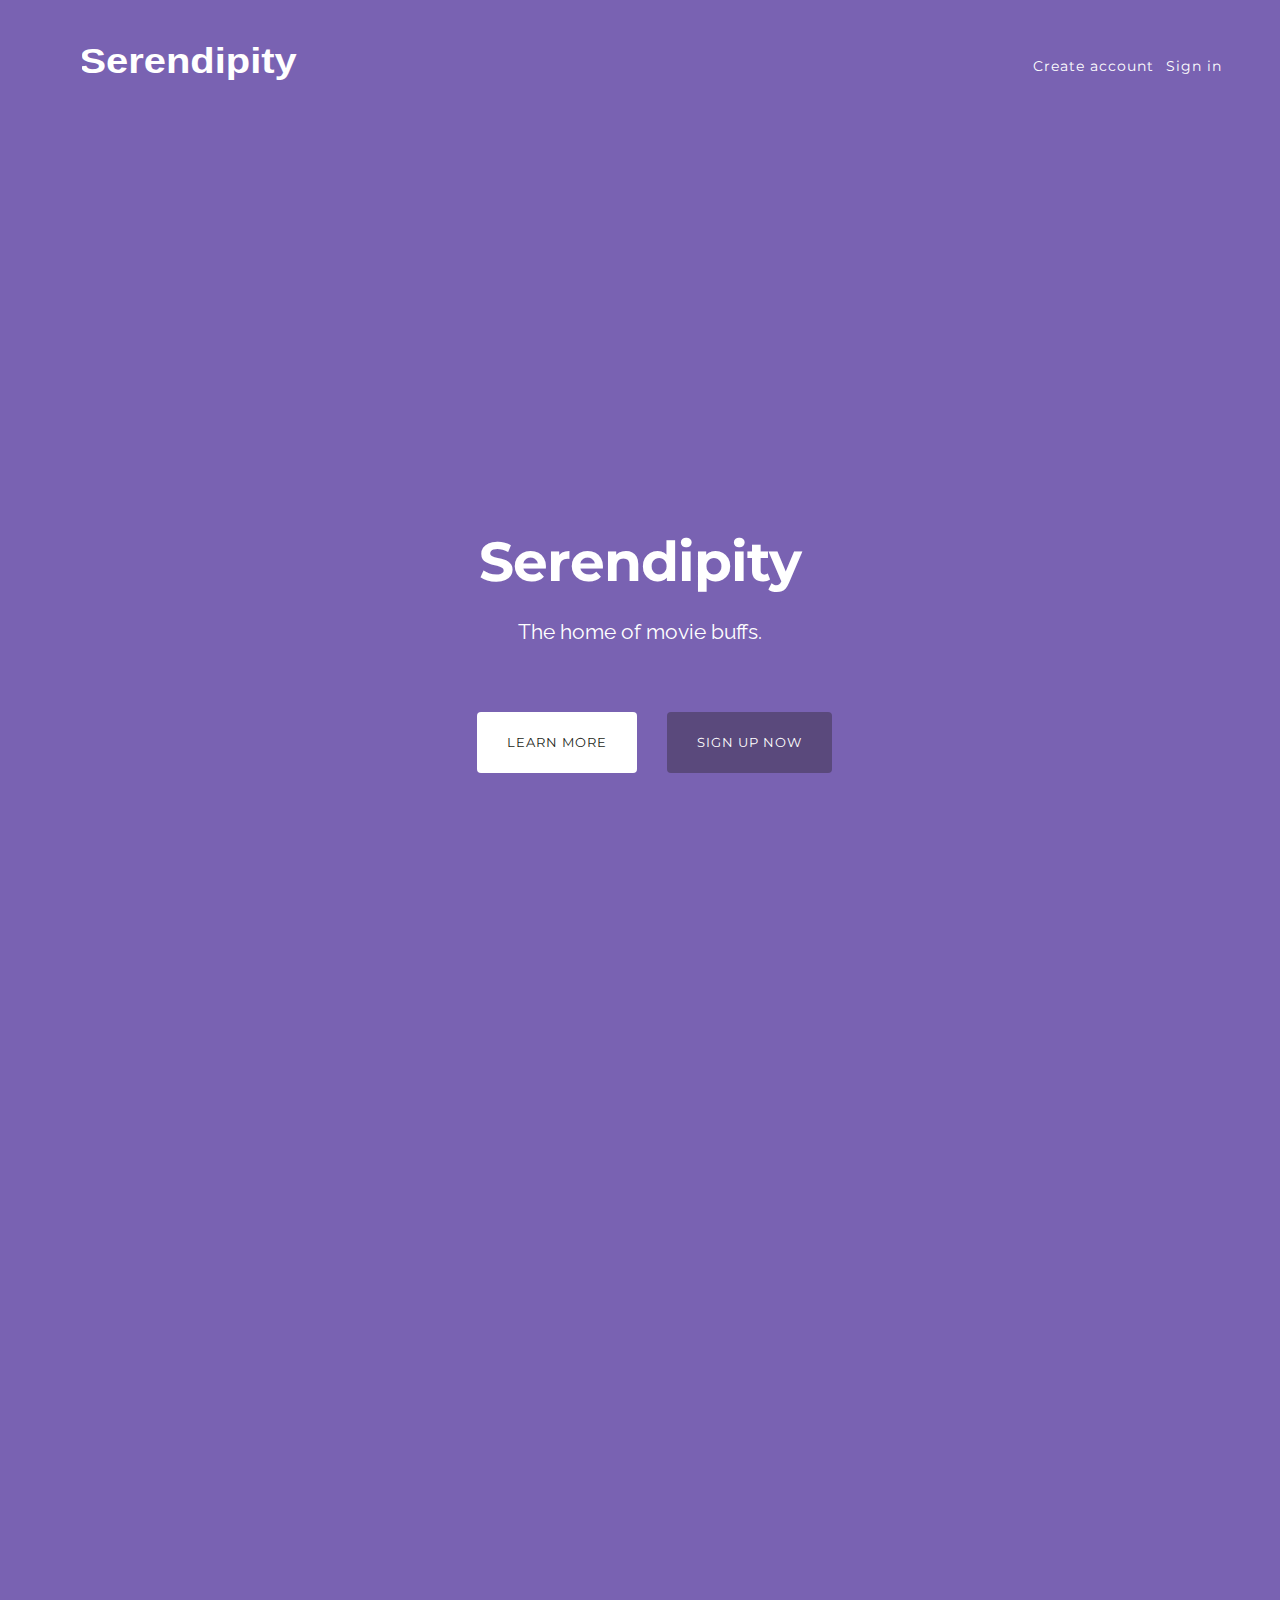
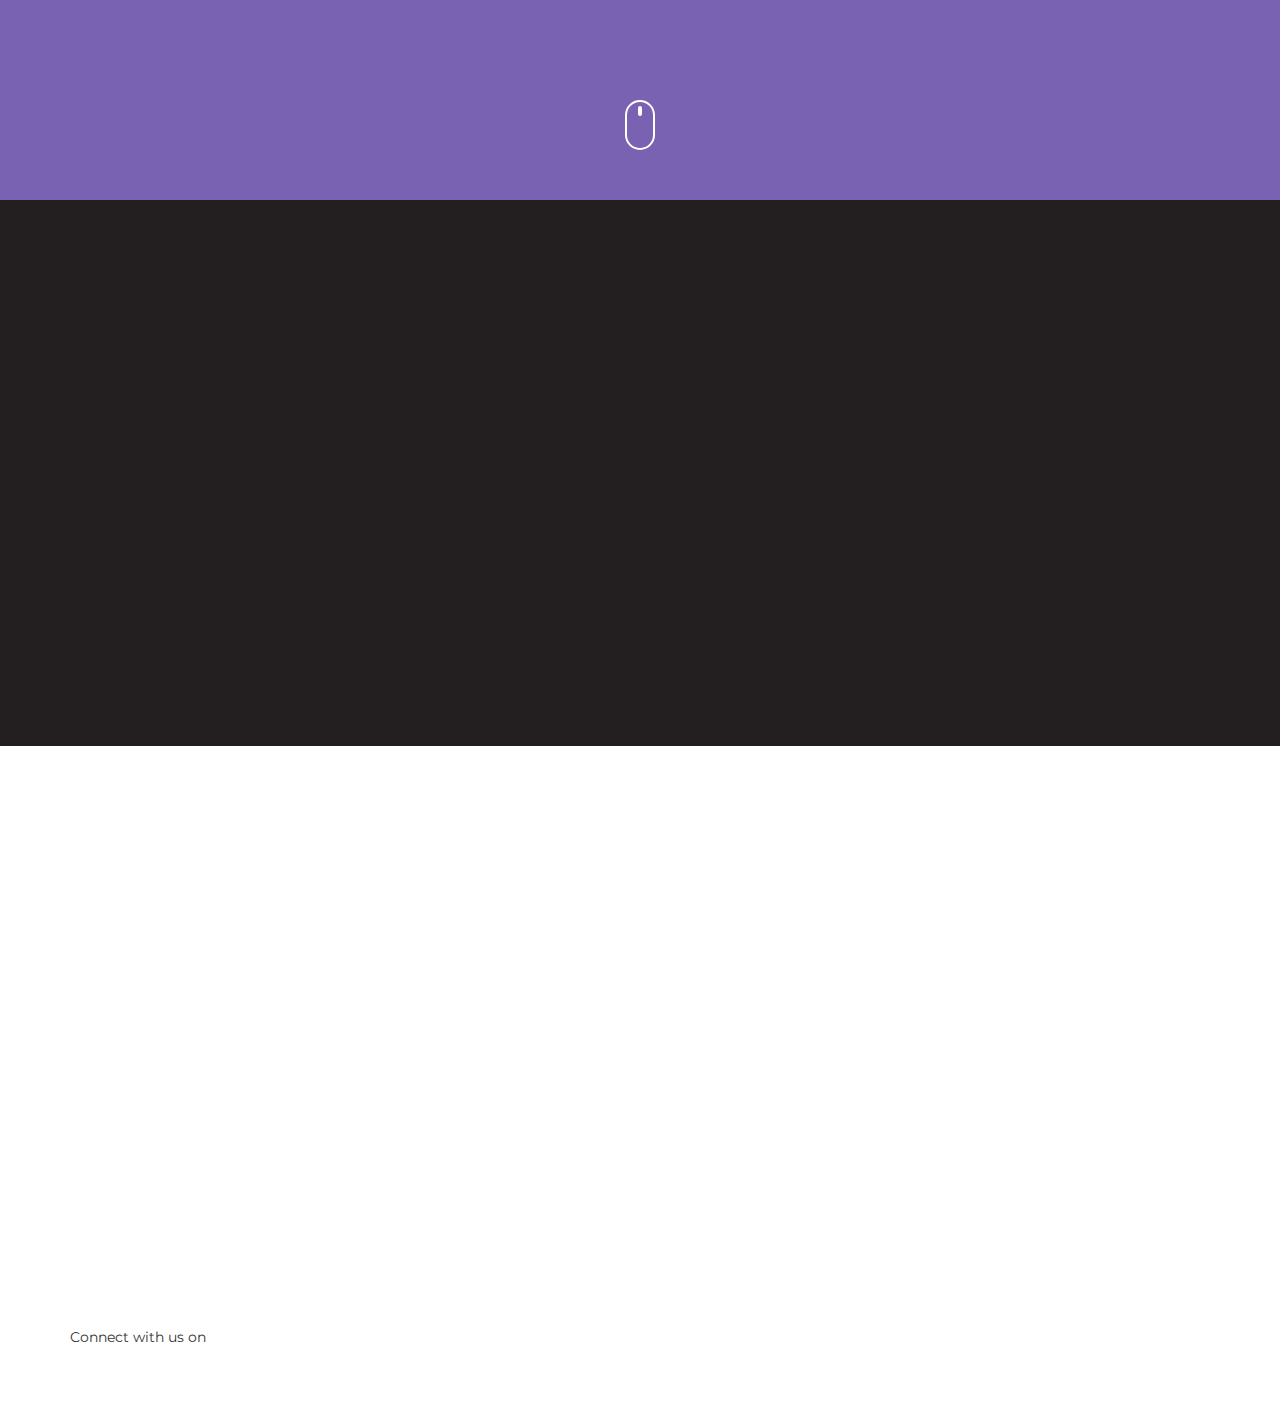
<file: index.html>
﻿<!DOCTYPE html>
<html lang="en">
<head>
    <meta charset="utf-8">
    <title>Serendipity </title>
    <meta name="viewport" content="width=device-width, initial-scale=1.0, maximum-scale=1.0, user-scalable=no">
    <link rel="shortcut icon" href="/favicon.ico" type="image/x-icon">
    <link rel="icon" href="/favicon.ico" type="image/x-icon">
    <meta property="og:title" content="">
    <meta property="og:type" content="website">
    <meta property="og:url" content="">
    <meta property="og:site_name" content="">
    <meta property="og:description" content="">
    <!-- Styles -->
    <link rel="stylesheet" href="css/font-awesome.min.css">
    <link rel="stylesheet" href="css/animate.css">
    <link href='http://fonts.googleapis.com/css?family=Raleway:400,100,200,300,500,600,700,800,900|Montserrat:400,700' rel='stylesheet' type='text/css'>
    <link rel="stylesheet" href="css/bootstrap.min.css">
    <link rel="stylesheet" href="css/main.css">
    <script src="js/modernizr-2.7.1.js"></script>

</head>
<body>

    <div class="navbar navbar-inverse navbar-fixed-top">
        <div class="container">
            <div class="navbar-header">
                <button type="button" class="navbar-toggle" data-toggle="collapse" data-target=".navbar-collapse">
                    <span class="icon-bar"></span>
                    <span class="icon-bar"></span>
                    <span class="icon-bar"></span>
                </button>
                <a class="logo" href="index.html"><img src="img/logo.svg" alt="Logo"></a>
            </div>
            <div class="navbar-collapse collapse">
                <ul class="nav navbar-nav navbar-right">
                    <li><a href="CreateAnAccount.aspx" class="scroll">Create account</a></li>
                    <li><a href="SignIn.aspx">Sign in</a></li>

                </ul>
            </div><!--/.navbar-collapse -->
        </div>
    </div>

    <header>
        <div class="container">
            <div class="row">
                <div class="col-xs-6">
                    <a href="index.html"><img src="img/logo.svg" alt="Logo"></a>
                </div>
                <div class="col-xs-6 signin text-right navbar-nav">
                    <a href="SignUp.aspx" class="scroll">Create account</a>&nbsp; &nbsp;<a href="SignIn.aspx">Sign in</a>
                </div>
            </div>

            <div class="row header-info">
                <div class="col-sm-10 col-sm-offset-1 text-center">
                    <h1 class="wow fadeIn">Serendipity</h1>
                    <br />
                    <p class="lead wow fadeIn" data-wow-delay="0.5s">
                        The home of movie buffs. <br>
                    </p>
                    <br />

                    <div class="row">
                        <div class="col-md-8 col-md-offset-2 col-sm-10 col-sm-offset-1">
                            <div class="row">
                                <div class="col-xs-6 text-right wow fadeInUp" data-wow-delay="1s">
                                    <a href="#be-the-first" class="btn btn-secondary btn-lg scroll">Learn More</a>
                                </div>
                                <div class="col-xs-6 text-left wow fadeInUp" data-wow-delay="1.4s">
                                    <a href="CreateAnAccount.aspx" class="btn btn-primary btn-lg scroll">Sign up now</a>
                                </div>
                            </div><!--End Button Row-->
                        </div>
                    </div>

                </div>
            </div>
        </div>
    </header>

    <div class="mouse-icon hidden-xs">
        <div class="scroll"></div>
    </div>

    <section id="be-the-first" class="pad-xl">
        <div class="container">
            <div class="row">
                <div class="col-sm-8 col-sm-offset-2 text-center margin-30 wow fadeIn" data-wow-delay="0.6s">
                    <h2>Be the first</h2>
                    <p class="lead">Be one of the first to sign up for Serendipty.</p>
                </div>
            </div>

        </div>
    </section>

    <section id="main-info" class="pad-xl">
        <div class="container">
            <div class="row">
                <div class="col-sm-4 wow fadeIn" data-wow-delay="0.4s">
                    <hr class="line purple">
                    <h3>Find new movies.</h3>
                    <p style="color:black;">Serendipity compares every film you can think of and finds the best one for you.</p>
                </div>
                <div class="col-sm-4 wow fadeIn" data-wow-delay="0.8s">
                    <hr class="line blue">
                    <h3>Brand new Algorithm.</h3>
                    <p>Uses our specially designed algorithm to bring the best films to you</p>
                </div>
                <div class="col-sm-4 wow fadeIn" data-wow-delay="1.2s">
                    <hr class="line yellow">
                    <h3>Find Friends.</h3>
                    <h3>Follow friends to see their favourite films.</h3>
                </div>
            </div>
        </div>
    </section>

    <footer>
        <div class="container">

            <div class="row">
                <div class="col-sm-8 margin-20">
                    <ul class="list-inline social">
                        <li>Connect with us on</li>
                        <li><a href="#"><i class="fa fa-twitter"></i></a></li>
                        <li><a href="#"><i class="fa fa-facebook"></i></a></li>
                        <li><a href="#"><i class="fa fa-instagram"></i></a></li>
                    </ul>
                </div>

                <div class="col-sm-4 text-right">
                    <p>
                        <small>
                            Copyright &copy; 2016. All rights reserved. <br>
                            Created by <a href="Lachlan">Lachlan</a>
                        </small>
                    </p>
                </div>
            </div>

        </div>
    </footer>


    <!-- Javascript
    ================================================== -->

    <script src="//ajax.googleapis.com/ajax/libs/jquery/1.11.0/jquery.min.js"></script>
    <script>window.jQuery || document.write('<script src="js/jquery-1.11.0.min.js"><\/script>')</script>
    <script src="js/wow.min.js"></script>
    <script src="js/bootstrap.min.js"></script>
    <script src="js/main.js"></script>

</body>
</html>
</file>
<file: css/main.css>
/* ==========================================================================
   Global styles
   ========================================================================== */
h1, h2, h3, h4, h5, h6, p, .btn, .navbar-nav a, .form-control, .list-inline, small, #pricing {
  font-family: 'Montserrat', sans-serif;
}

p, .lead {
	font-family: 'Raleway', sans-serif;
}

h1 {
  font-size: 55px;
  line-height: 55px;
  letter-spacing: -1px;
  color: #ffffff;
  font-weight: 700;
}

h2 {
  font-size: 40px;
  line-height: 40px;
  etter-spacing: -0.5px;
  color: #ffffff;
  font-weight: 700;
}

h3 {
  font-size: 16px;
  line-height: 30px;
  letter-spacing: 0px;
  color: #231f20;
  font-weight: 700;
}

.lead {
  font-size: 21px;
  line-height: 26px;
  color: #ffffff;
  font-weight: 400;
}

p {
  font-size: 17px;
  line-height: 22px;
  color: #FFFFFF;
  font-weight: 400;
    text-align: center;
}

/*------------------Utilities---------------------*/
a {
  color: #FFFFFF;
  font-weight: inherit;
  font-size: large;
  text-decoration: none;
}

a:hover, a:focus {
  text-decoration: none;
  color: #231f20;
  -webkit-transition: all 0.35s ease-in-out;
  -moz-transition: all 0.35s ease-in-out;
  -o-transition: all 0.35s ease-in-out;
  transition: all 0.35s ease-in-out;
}

.fa-lg {
  font-size: 1.33333em;
  line-height: 0.75em;
  vertical-align: -10%;
}

::selection {
	background: #231f20; /* Safari */
	color: #FFFFFF;
}
::-moz-selection {
	background: #231f20; /* Firefox */
	color: #FFFFFF;
}


/*------------------Buttons---------------------*/
.btn:focus {
  outline: 0px auto -webkit-focus-ring-color;
  outline: none;
}

.btn {
  text-transform: uppercase;
  border-radius: 4px;
  border: none;
}

.btn-lg {
  font-size: 13px;
  line-height: 1.33;
  padding: 22px 30px;
  font-weight: 400;
  letter-spacing: 1px;
}

.btn-sm {
  font-size: 11px;
  line-height: 1.33;
  padding: 10px 18px;
  font-weight: 400;
}

.btn-wide {
  width: 100%;
  font-size: 13px;
  line-height: 1.33;
  padding: 18px 28px;
  font-weight: 400;
  letter-spacing: 1px;
}

.btn-primary {
  background-color:#5a497c;
  color: #ffffff;
}

.btn-primary:hover, .btn-primary:focus, .btn-primary:active, .btn-primary.active {
  background-color: #6d3f96;
  color: #ffffff;
  -webkit-transition: all 0.35s ease-in-out;
  -moz-transition: all 0.35s ease-in-out;
  -o-transition: all 0.35s ease-in-out;
  transition: all 0.35s ease-in-out;
}

.btn-secondary {
  background-color: #ffffff;
  color: #231f20;
}

.btn-secondary:hover, .btn-secondary:focus, .btn-secondary:active, .btn-secondary.active {
  background-color: #ededed;
  color: #231f20;
  -webkit-transition: all 0.35s ease-in-out;
  -moz-transition: all 0.35s ease-in-out;
  -o-transition: all 0.35s ease-in-out;
  transition: all 0.35s ease-in-out;
}




/*-----------------Margins------------------*/
.margin-0 {
    margin-bottom: 0 !important;
}
.margin-10 {
    margin-bottom: 10px !important;
}
.margin-15 {
    margin-bottom: 15px !important;
}
.margin-20 {
    margin-bottom: 20px !important;
}
.margin-30 {
    margin-bottom: 30px !important;
}
.margin-40 {
    margin-bottom: 40px !important;
}
.margin-50 {
    margin-bottom: 50px !important;
}
.margin-60 {
    margin-bottom: 60px !important;
}
.margin-70 {
    margin-bottom: 70px !important;
}
.margin-80 {
    margin-bottom: 80px !important;
}
.margin-90 {
    margin-bottom: 90px !important;
}
.margin-100 {
    margin-bottom: 100px !important;
}


/*-----------------Colors------------------*/

.black {
  color: #231f20;
}

.blue {
  color: #8FACE3;
}

.white {
  color: #ffffff;
}

.black-bg {
  background: #231f20;
}

.blue-bg {
  background: #8FACE3;
}

.white-bg {
  background: #ffffff;
}

.purple-bg {
	background: #6d3f96;
}



/* ==========================================================================
   Nav Styles
   ========================================================================== */

.navbar {
    border: 0px solid rgba(0, 0, 0, 0);
    background: #7962b2;
    margin: auto;
    min-height: 60px;
    padding-top: 8px;
    position: fixed;
    top: -60px;
    transition: top 0.4s ease 0s;
}

.navbar.open {
    top: 0;
}

.navbar-inverse .navbar-nav > li > a, .navbar-nav a {
    color: #ffffff;
    font-size: 14px;
    letter-spacing: 1px;
}

.navbar-inverse .navbar-nav > li > a:hover {
    color: #ffffff;
    opacity: 0.6;
}

.nav > li > a {
    position: relative;
    display: block;
    padding: 10px 10px;
}

.navbar-inverse .navbar-collapse, .navbar-inverse .navbar-form {
    border-color: #4ec3cd;
}

.navbar-inverse .navbar-toggle {
    border-color: transparent;
}

.logo img {
	margin-top: 6px;
}



/* ==========================================================================
   Main styles
   ========================================================================== */
header {
  /*background: url(../img/header-bg.jpg) no-repeat center center;*/
  background:#7962b2;
  width: 100%;
  padding: 20px 10px 60px 10px;
  height: 200vh;
  overflow: hidden;
  background-size: cover;
  -webkit-background-size: cover;
  -moz-background-size: cover;
  -o-background-size: cover;
}


    


.header-info {
  position: absolute;
  bottom: 0;
  width: 100%;
  left: 0;
  right: 0;
  margin-left: 0px;
  margin-bottom: 12%;
}

.signin {
  padding-top: 9px;
}

.sidebar {
width: 200px;
float:left;
min-height: 500px;
}
.content {
width: 760px;
float: left;
min-height: 500px;
}
.fileUpload {
    position: relative;
    overflow: hidden;
    margin: 10px;
}
.fileUpload input.upload {
    position: absolute;
    top: 0;
    right: 0;
    margin: 0;
    padding: 0;
    font-size: 20px;
    cursor: pointer;
    opacity: 0;
    filter: alpha(opacity=0);
}

.mouse-icon {
    border: 2px solid #fff;
    border-radius: 16px;
    display: block;
    height: 50px;
    margin: -100px auto 50px;
    position: relative;
    width: 30px;
    z-index: 10;
}
.mouse-icon .scroll {
    animation-delay: 0s;
    animation-duration: 1s;
    animation-iteration-count: infinite;
    animation-name: scrolling;
    animation-play-state: running;
    animation-timing-function: linear;
}
.mouse-icon .scroll {
    background: #fff none repeat scroll 0 0;
    border-radius: 10px;
    height: 10px;
    margin-left: auto;
    margin-right: auto;
    position: relative;
    top: 4px;
    width: 4px;
}
@keyframes scrolling {
0% {
    opacity: 0;
    top: 5px;
}
30% {
    opacity: 1;
    top: 10px;
}
100% {
    opacity: 0;
    top: 25px;
}
}

.pad-xl {
	padding: 200px 0px;
}

.pad-lg {
	padding: 160px 0px;
}

.pad-sm {
	padding: 80px 0px;
}

.pad-xs {
	padding: 30px 0px;
}



#be-the-first {
  background: url(../img/be-the-first-bg.jpg) #231f20 no-repeat center center fixed;
  min-height: 300px;
  -webkit-background-size: cover;
  -moz-background-size: cover;
  -o-background-size: cover;
  background-size: cover;
}

hr.line {
	width: 100%;
	border: 2px solid;
}

.purple {
	border-color: #6d3f96;
	color: #6d3f96;
}

.blue {
	border-color: #8FACE3;
	color: #5CB85C
}

.yellow {
	border-color: #fdc05d;
	color: #fdc05d;
}

.iphone {
    position: relative;
    height: 200px;
}

.iphone img {
    margin: 0 auto;
    position: absolute;
    left: 0;
    right: 0;
    width: 100%;
    max-width: 440px;
}


#invite {
  background: #f2f2f2;
}

.fa-envelope-o {
  color: #4ec3cd;
  font-size: 22px;
  display: block;
  padding-top: 15px;
  width: 60px;
  height: 60px;
  border: 2px solid #4ec3cd;
  -moz-border-radius: 30px;
  -o-border-radius: 30px;
  -webkit-border-radius: 30px;
  border-radius: 30px;
  margin: auto;
}



.news-container {
  padding: 10px 0px 20px;
  border-bottom: 1px dotted #d9d9d9;
}

.news-img {
  padding-right: 20px;
}

footer {
  background: #ffffff;
  padding: 40px 0px;
}

.social li a:hover {
  opacity: 0.5;
}



/*---------------Pricing Tables-------------------*/


#pricing {
  background: #8FACE3;
}

.pricing-container {
  padding-left: 0px;
  padding-right: 0px;
}

.pricing-table {
  background: transparent;
  margin-bottom: 50px;
  margin-top: 0px;
  -webkit-transition: all 0.25s ease-in-out;
  -moz-transition: all 0.25s ease-in-out;
  -o-transition: all 0.25s ease-in-out;
  transition: all 0.25s ease-in-out;
}
.pricing-table.active {
  box-shadow: 0px 0px 12px rgba(41,46,50,0.6); 
  position: absolute;
  margin: auto;
  z-index: 200;
  border-top-left-radius: 10px;
  border-top-right-radius: 10px;
}

.pricing-table:hover {
  margin-top: -10px;
  -webkit-transition: all 0.25s ease-in-out;
  -moz-transition: all 0.25s ease-in-out;
  -o-transition: all 0.25s ease-in-out;
  transition: all 0.25s ease-in-out;
}

.pricing-table li {
  padding-left: 20px;
  padding-right: 20px;
}

.headline {
  background: #231f20;
  color: #FFFFFF;
  padding: 10px;
  border-top-left-radius: 10px;
  border-top-right-radius: 10px;
}

.price {
    background: none repeat scroll 0 0 #231f20;
    color: #FFFFFF;
    font-size: 32px;
    font-weight: bold;
    padding-bottom: 20px;
    padding-top: 20px;
}


.pricing-table:hover li.price  {
  background: #303236;
  -webkit-transition: all 0.85s ease-in-out;
  -moz-transition: all 0.85s ease-in-out;
  -o-transition: all 0.85s ease-in-out;
  transition: all 0.85s ease-in-out;
}

.price small {
  font-weight: 300;
  color: #929496;
}

.info {
  padding-top: 20px;
  padding-bottom: 20px;
  font-weight: 300;
  font-size: 13px;
  color: #929496;
  background: #ffffff;
}

.features {
  color: #231f20;
  font-weight: bold;
  padding-top: 12px;
  padding-bottom: 15px;
  border-bottom: 1px dotted #E8EAEA;
  background: #ffffff
}

.features.first {
  border-top: 1px dotted #E8EAEA;
}

.features.last {
  padding-top: 17px;
  padding-bottom: 20px;
}

.features.last a {
	color: #8FACE3;
	font-size: 14px;
	letter-spacing: 1px;
}

.pricing-container .btn {
    border-radius: 0;
}




/* ==========================================================================
   Form styles
   ========================================================================== */
.form-control {
    background-color: #FFFFFF;
    background-image: none;
    border: 0px solid transparent;
    border-radius: 4px;
    box-shadow: 0 1px 1px rgba(0, 0, 0, 0.075) inset;
    color: #929496;
    display: block;
    font-size: 15px;
    line-height: 1.42857;
    padding: 6px 12px;
    transition: border-color 0.15s ease-in-out 0s, box-shadow 0.15s ease-in-out 0s;
}

.form-control::-moz-placeholder {
    color: #d9d9d9;
    font-size: 15px;
    opacity: 1;
}

.form-control::-webkit-placeholder, .form-control::-o-placeholder {
    color: #d9d9d9;
    font-size: 15px;
    opacity: 1;
}

.form-control::-o-placeholder {
    color: #d9d9d9;
    font-size: 15px;
    opacity: 1;
}




/* ==========================================================================
   Mobile styles
   ========================================================================== */
/* Landscape phones and down */
@media (max-width: 480px) { 

.btn-lg {
  font-size: 12.5px;
  line-height: 1.33;
  padding: 16px 13px;
  letter-spacing: 0px;
}


.btn-wide {
  width: 100%;
  font-size: 12.5px;
  line-height: 1.33;
  padding: 16px 13px;
  letter-spacing: 0px;
}

#be-the-first { 
      background-attachment: scroll;
  }

}


/* Landscape phone to portrait tablet */
@media (min-width: 481px) and (max-width: 767px) { 

#be-the-first { 
      background-attachment: scroll;
  }

}


/* Portrait tablet to landscape and desktop */
@media (min-width: 768px) and (max-width: 991px) {

#be-the-first { 
      background-attachment: scroll;
  }
  
}



/* Desktops and laptops ----------- */
@media (min-width: 992px) and (max-width: 1199px) {

}
     


/* Large screens ----------- */
@media (min-width: 1200px) and (max-width: 3000px) {

}
</file>
